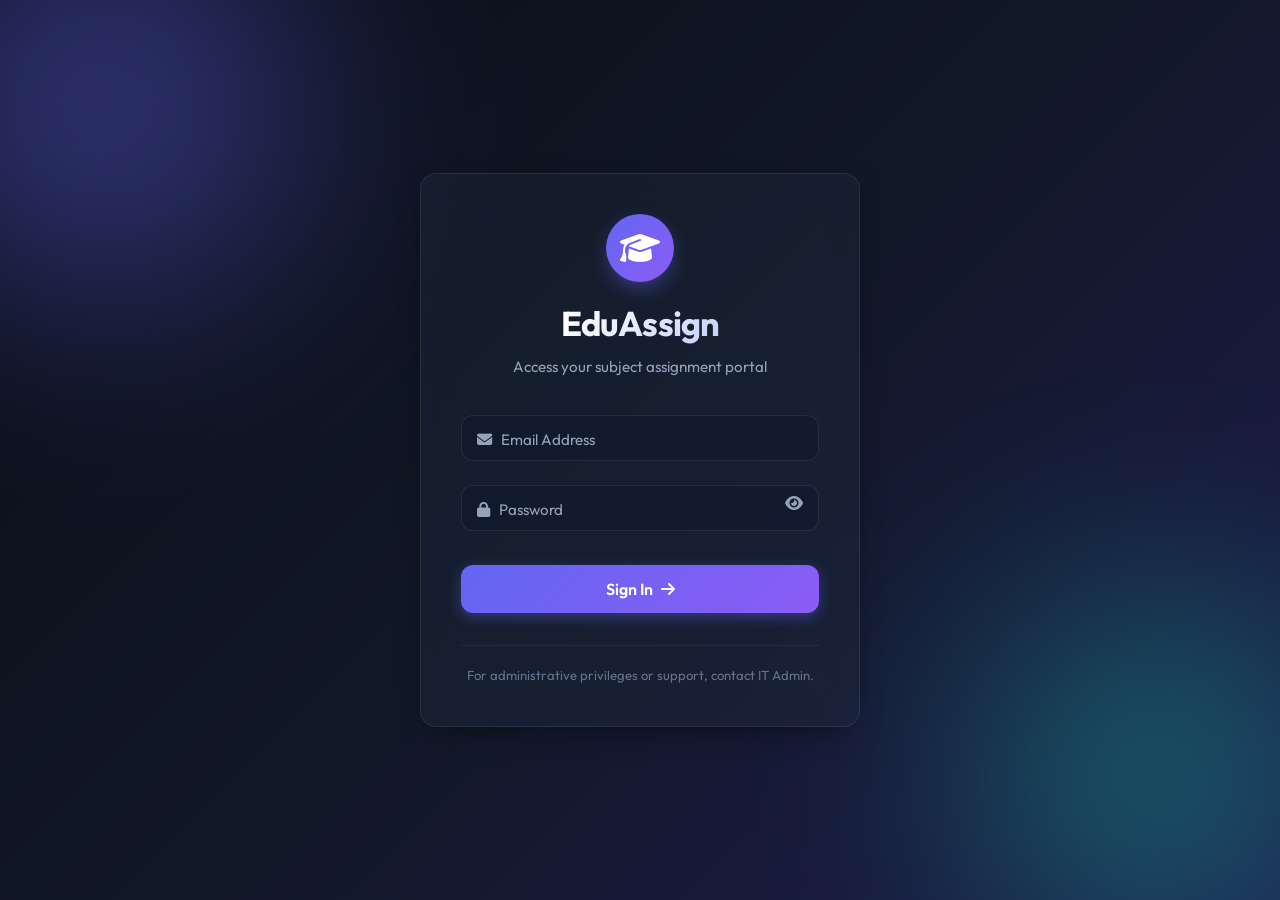
<file: src/main/resources/static/index.html>
<!DOCTYPE html>
<html lang="en">
<head>
    <meta charset="UTF-8">
    <meta name="viewport" content="width=device-width, initial-scale=1.0">
    <title>EduAssign Redirecting...</title>
    <script>
        window.addEventListener('DOMContentLoaded', () => {
            const currentUser = JSON.parse(sessionStorage.getItem('currentUser'));
            if (!currentUser) {
                window.location.href = 'login.html';
            } else {
                const role = currentUser.role.toUpperCase();
                if (role === 'SUPERADMIN') {
                    window.location.href = 'superadmin.html';
                } else if (role === 'ADMIN') {
                    window.location.href = 'admin.html';
                } else {
                    window.location.href = 'faculty.html';
                }
            }
        });
    </script>
</head>
<body style="background: #090d16; color: #fff; font-family: sans-serif; display: flex; justify-content: center; align-items: center; height: 100vh; margin: 0;">
    <div style="text-align: center;">
        <h2 style="font-weight: 300; margin-bottom: 10px;">Loading EduAssign...</h2>
        <div style="width: 40px; height: 40px; border: 3px solid rgba(99, 102, 241, 0.3); border-top-color: #6366f1; border-radius: 50%; animation: spin 1s linear infinite; margin: 20px auto;"></div>
    </div>
    <style>
        @keyframes spin {
            to { transform: rotate(360deg); }
        }
    </style>
</body>
</html>
</file>
<file: src/main/resources/static/css/common.css>
/* Common CSS for EduAssign - Premium Aesthetics */
@import url('https://fonts.googleapis.com/css2?family=Outfit:wght@300;400;500;600;700;800&display=swap');

:root {
  --bg-gradient: linear-gradient(135deg, #090d16 0%, #111827 50%, #1e1b4b 100%);
  --panel-bg: rgba(30, 41, 59, 0.45);
  --panel-border: rgba(255, 255, 255, 0.08);
  --panel-hover-border: rgba(99, 102, 241, 0.3);
  --font-family: 'Outfit', -apple-system, BlinkMacSystemFont, "Segoe UI", Roboto, sans-serif;
  
  --primary: #6366f1;
  --primary-gradient: linear-gradient(135deg, #6366f1 0%, #8b5cf6 100%);
  --primary-hover: #4f46e5;
  
  --secondary: #14b8a6;
  --secondary-gradient: linear-gradient(135deg, #14b8a6 0%, #0d9488 100%);
  
  --text-main: #f8fafc;
  --text-muted: #94a3b8;
  --text-disabled: #64748b;
  
  --success: #10b981;
  --error: #f43f5e;
  --warning: #f59e0b;
  
  --transition-smooth: all 0.3s cubic-bezier(0.4, 0, 0.2, 1);
  --border-radius-lg: 16px;
  --border-radius-md: 12px;
  --border-radius-sm: 8px;
  
  --box-shadow: 0 10px 30px -10px rgba(0, 0, 0, 0.5);
  --glow-shadow: 0 0 20px rgba(99, 102, 241, 0.25);
}

* {
  margin: 0;
  padding: 0;
  box-sizing: border-box;
}

body {
  font-family: var(--font-family);
  background: var(--bg-gradient);
  color: var(--text-main);
  min-height: 100vh;
  overflow-x: hidden;
  line-height: 1.5;
}

/* Custom Scrollbar */
::-webkit-scrollbar {
  width: 8px;
  height: 8px;
}
::-webkit-scrollbar-track {
  background: rgba(15, 23, 42, 0.6);
}
::-webkit-scrollbar-thumb {
  background: rgba(99, 102, 241, 0.3);
  border-radius: 4px;
}
::-webkit-scrollbar-thumb:hover {
  background: rgba(99, 102, 241, 0.6);
}

/* Glassmorphism Panel */
.glass-panel {
  background: var(--panel-bg);
  backdrop-filter: blur(16px);
  -webkit-backdrop-filter: blur(16px);
  border: 1px solid var(--panel-border);
  border-radius: var(--border-radius-lg);
  box-shadow: var(--box-shadow);
  transition: var(--transition-smooth);
}

.glass-panel:hover {
  border-color: rgba(255, 255, 255, 0.12);
}

/* Toast Notifications */
#toast-container {
  position: fixed;
  bottom: 24px;
  right: 24px;
  z-index: 9999;
  display: flex;
  flex-direction: column;
  gap: 12px;
  max-width: 380px;
  width: 100%;
  pointer-events: none;
}

.toast {
  pointer-events: auto;
  cursor: pointer;
  background: rgba(15, 23, 42, 0.9);
  backdrop-filter: blur(8px);
  border-left: 4px solid var(--primary);
  border-top: 1px solid rgba(255,255,255,0.05);
  border-bottom: 1px solid rgba(255,255,255,0.05);
  border-right: 1px solid rgba(255,255,255,0.05);
  border-radius: var(--border-radius-sm);
  color: var(--text-main);
  padding: 16px;
  display: flex;
  align-items: center;
  gap: 12px;
  box-shadow: 0 10px 15px -3px rgba(0, 0, 0, 0.3);
  transform: translateX(120%);
  transition: all 0.4s cubic-bezier(0.175, 0.885, 0.32, 1.275);
}

.toast.show {
  transform: translateX(0);
}

.toast.success {
  border-left-color: var(--success);
}
.toast.error {
  border-left-color: var(--error);
}
.toast.warning {
  border-left-color: var(--warning);
}

.toast i {
  font-size: 1.25rem;
}
.toast.success i { color: var(--success); }
.toast.error i { color: var(--error); }
.toast.warning i { color: var(--warning); }

.toast-content {
  flex-grow: 1;
}
.toast-title {
  font-weight: 600;
  font-size: 0.95rem;
  margin-bottom: 2px;
}
.toast-message {
  font-size: 0.85rem;
  color: var(--text-muted);
}

/* Buttons */
.btn {
  display: inline-flex;
  align-items: center;
  justify-content: center;
  gap: 8px;
  font-family: var(--font-family);
  font-size: 0.95rem;
  font-weight: 500;
  padding: 10px 20px;
  border-radius: var(--border-radius-md);
  border: none;
  cursor: pointer;
  transition: var(--transition-smooth);
}
.btn:disabled {
  opacity: 0.55;
  cursor: not-allowed;
  pointer-events: none;
  box-shadow: none !important;
}

.btn-primary {
  background: var(--primary-gradient);
  color: #fff;
  box-shadow: 0 4px 14px 0 rgba(99, 102, 241, 0.4);
}
.btn-primary:hover {
  transform: translateY(-2px);
  box-shadow: 0 6px 20px 0 rgba(99, 102, 241, 0.6), var(--glow-shadow);
}
.btn-primary:active {
  transform: translateY(0);
}

.btn-secondary {
  background: var(--secondary-gradient);
  color: #fff;
  box-shadow: 0 4px 14px 0 rgba(20, 184, 166, 0.4);
}
.btn-secondary:hover {
  transform: translateY(-2px);
  box-shadow: 0 6px 20px 0 rgba(20, 184, 166, 0.6);
}

.btn-danger {
  background: linear-gradient(135deg, #f43f5e 0%, #e11d48 100%);
  color: #fff;
  box-shadow: 0 4px 14px 0 rgba(244, 63, 94, 0.4);
}
.btn-danger:hover {
  transform: translateY(-2px);
  box-shadow: 0 6px 20px 0 rgba(244, 63, 94, 0.6);
}

.btn-ghost {
  background: transparent;
  color: var(--text-muted);
  border: 1px solid var(--panel-border);
}
.btn-ghost:hover {
  background: rgba(255, 255, 255, 0.05);
  color: var(--text-main);
  border-color: rgba(255, 255, 255, 0.2);
}

/* Modals */
.modal-overlay {
  position: fixed;
  top: 0;
  left: 0;
  right: 0;
  bottom: 0;
  background: rgba(15, 23, 42, 0.75);
  backdrop-filter: blur(8px);
  z-index: 5000;
  display: flex;
  align-items: center;
  justify-content: center;
  opacity: 0;
  pointer-events: none;
  transition: var(--transition-smooth);
}

.modal-overlay.active {
  opacity: 1;
  pointer-events: auto;
}

.modal-container {
  width: 100%;
  max-width: 520px;
  margin: 16px;
  transform: scale(0.9);
  opacity: 0;
  transition: var(--transition-smooth);
}

.modal-overlay.active .modal-container {
  transform: scale(1);
  opacity: 1;
}

.modal-header {
  padding: 20px 24px;
  border-bottom: 1px solid var(--panel-border);
  display: flex;
  align-items: center;
  justify-content: space-between;
}

.modal-title {
  font-size: 1.25rem;
  font-weight: 600;
}

.modal-close {
  background: transparent;
  border: none;
  color: var(--text-muted);
  font-size: 1.25rem;
  cursor: pointer;
  transition: var(--transition-smooth);
}
.modal-close:hover {
  color: var(--text-main);
}

.modal-body {
  padding: 24px;
}

.modal-footer {
  padding: 20px 24px;
  border-top: 1px solid var(--panel-border);
  display: flex;
  justify-content: flex-end;
  gap: 12px;
}

/* Forms styling */
.form-group {
  margin-bottom: 20px;
}
.form-group label {
  display: block;
  font-size: 0.88rem;
  font-weight: 500;
  color: var(--text-muted);
  margin-bottom: 8px;
}
.form-control {
  width: 100%;
  background: rgba(15, 23, 42, 0.4);
  border: 1px solid var(--panel-border);
  border-radius: var(--border-radius-md);
  padding: 12px 16px;
  color: var(--text-main);
  font-family: var(--font-family);
  font-size: 0.95rem;
  transition: var(--transition-smooth);
}
select option {
  background-color: #0f172a !important;
  color: var(--text-main) !important;
}
.form-control:focus {
  outline: none;
  border-color: var(--primary);
  box-shadow: 0 0 0 3px rgba(99, 102, 241, 0.15);
}

/* Floating Label Animation */
.input-wrapper {
  position: relative;
  margin-bottom: 24px;
}
.input-wrapper input, .input-wrapper select {
  width: 100%;
  background: rgba(15, 23, 42, 0.45);
  border: 1px solid var(--panel-border);
  border-radius: var(--border-radius-md);
  padding: 16px 16px 8px 16px;
  color: var(--text-main);
  font-size: 1rem;
  font-family: var(--font-family);
  transition: var(--transition-smooth);
}
.input-wrapper label {
  position: absolute;
  left: 16px;
  top: 14px;
  color: var(--text-muted);
  pointer-events: none;
  transition: var(--transition-smooth);
  font-size: 0.95rem;
}
.input-wrapper input:focus ~ label,
.input-wrapper input:not(:placeholder-shown) ~ label,
.input-wrapper select:focus ~ label,
.input-wrapper select:not([value=""]) ~ label {
  top: 6px;
  font-size: 0.75rem;
  color: var(--primary);
}
.input-wrapper input:focus, .input-wrapper select:focus {
  outline: none;
  border-color: var(--primary);
  box-shadow: 0 0 0 3px rgba(99, 102, 241, 0.15);
}

/* Table Style */
.table-responsive {
  width: 100%;
  overflow-x: auto;
}
.table {
  width: 100%;
  border-collapse: collapse;
  text-align: left;
}
.table th {
  padding: 16px;
  font-weight: 600;
  color: var(--text-muted);
  border-bottom: 2px solid var(--panel-border);
  font-size: 0.88rem;
  text-transform: uppercase;
  letter-spacing: 0.05em;
}
.table td {
  padding: 16px;
  border-bottom: 1px solid var(--panel-border);
  font-size: 0.95rem;
  color: var(--text-main);
  vertical-align: middle;
}
.table tbody tr {
  transition: var(--transition-smooth);
}
.table tbody tr:hover {
  background: rgba(255, 255, 255, 0.02);
}

/* Password Toggle Styles */
.password-toggle-wrapper {
  position: relative;
  width: 100%;
}
.password-toggle-wrapper input {
  padding-right: 40px !important;
}
.password-toggle {
  position: absolute;
  right: 12px;
  top: 50%;
  transform: translateY(-50%);
  background: none;
  border: none;
  color: var(--text-muted);
  cursor: pointer;
  z-index: 10;
  display: flex;
  align-items: center;
  justify-content: center;
  transition: var(--transition-smooth);
}
.password-toggle:hover {
  color: var(--primary);
}

/* File Clear / Remove Button */
.file-clear-btn {
  display: inline-flex;
  align-items: center;
  justify-content: center;
  background: rgba(239, 68, 68, 0.15);
  color: #EF4444;
  border: 1px solid rgba(239, 68, 68, 0.4);
  border-radius: 50%;
  width: 24px;
  height: 24px;
  cursor: pointer;
  margin-left: 8px;
  vertical-align: middle;
  transition: all 0.2s ease;
  font-size: 0.75rem;
}
.file-clear-btn:hover {
  background: #EF4444;
  color: #ffffff;
  transform: scale(1.1);
}

/* User Avatar Header Styles */
.user-avatar-wrapper {
  width: 40px;
  height: 40px;
  position: relative;
  border-radius: 50%;
  border: 2px solid var(--panel-border);
  background: var(--panel-bg);
  overflow: hidden;
  display: flex;
  align-items: center;
  justify-content: center;
  cursor: pointer;
  transition: var(--transition-smooth);
}
.user-avatar-wrapper:hover {
  border-color: var(--primary);
}
.header-avatar-img {
  width: 100%;
  height: 100%;
  object-fit: cover;
}
.header-avatar-initials {
  width: 100%;
  height: 100%;
  display: flex;
  align-items: center;
  justify-content: center;
  font-weight: 700;
  font-size: 0.9rem;
  background: var(--primary-gradient);
  color: #ffffff;
}

/* Profile Photo Upload Widget Styles (WhatsApp Style) */
.profile-photo-container {
  display: flex;
  flex-direction: column;
  align-items: center;
  gap: 16px;
  margin-bottom: 24px;
  position: relative;
}

.profile-avatar-preview-wrapper {
  width: 150px;
  height: 150px;
  border-radius: 50%;
  border: 4px solid rgba(255, 255, 255, 0.15);
  box-shadow: 0 10px 25px rgba(0, 0, 0, 0.3);
  overflow: hidden;
  background: var(--panel-bg);
  position: relative;
  display: flex;
  align-items: center;
  justify-content: center;
  cursor: pointer;
  transition: all 0.3s cubic-bezier(0.4, 0, 0.2, 1);
}

.profile-avatar-preview-wrapper:hover {
  border-color: var(--primary);
  transform: scale(1.03);
  box-shadow: 0 12px 30px rgba(0, 0, 0, 0.4), var(--glow-shadow);
}

.profile-avatar-preview-wrapper img {
  width: 100%;
  height: 100%;
  object-fit: cover;
}

/* Hover overlay inside the circular avatar */
.avatar-hover-overlay {
  position: absolute;
  top: 0;
  left: 0;
  width: 100%;
  height: 100%;
  background: rgba(0, 0, 0, 0.65);
  display: flex;
  flex-direction: column;
  align-items: center;
  justify-content: center;
  opacity: 0;
  transition: opacity 0.3s ease;
  color: white;
  text-align: center;
  padding: 10px;
}

.profile-avatar-preview-wrapper:hover .avatar-hover-overlay {
  opacity: 1;
}

.avatar-hover-overlay i {
  font-size: 1.8rem;
  margin-bottom: 6px;
  color: var(--primary-light);
}

.avatar-hover-overlay span {
  font-size: 0.72rem;
  font-weight: 600;
  text-transform: uppercase;
  letter-spacing: 0.5px;
  line-height: 1.2;
}

.profile-avatar-preview-wrapper .header-avatar-initials {
  font-size: 3rem;
  font-weight: 700;
  color: var(--primary-light);
}

.photo-remove-btn {
  display: inline-flex;
  align-items: center;
  gap: 6px;
  padding: 6px 14px;
  font-size: 0.8rem;
  font-weight: 600;
  border-radius: var(--border-radius-sm);
  background: rgba(239, 68, 68, 0.1);
  color: var(--error);
  border: 1px solid rgba(239, 68, 68, 0.2);
  cursor: pointer;
  transition: all 0.2s ease;
}

.photo-remove-btn:hover {
  background: rgba(239, 68, 68, 0.2);
  transform: translateY(-1px);
}
</file>
<file: src/main/resources/static/css/admin.css>
/* CSS for Admin Dashboard */

.dashboard-layout {
  display: grid;
  grid-template-columns: 280px 1fr;
  min-height: 100vh;
}

/* Sidebar Styles */
.sidebar {
  margin: 16px;
  margin-right: 8px;
  padding: 32px 20px;
  display: flex;
  flex-direction: column;
  height: calc(100vh - 32px);
  position: sticky;
  top: 16px;
}

.sidebar-brand {
  display: flex;
  align-items: center;
  gap: 12px;
  font-size: 1.4rem;
  font-weight: 800;
  margin-bottom: 30px;
  background: var(--primary-gradient);
  -webkit-background-clip: text;
  -webkit-text-fill-color: transparent;
}

.sidebar-brand i {
  color: var(--primary);
  -webkit-text-fill-color: initial;
}

.sidebar-nav {
  display: flex;
  flex-direction: column;
  gap: 6px;
  flex-grow: 1;
}

.nav-item {
  display: flex;
  align-items: center;
  gap: 12px;
  padding: 12px 14px;
  color: var(--text-muted);
  text-decoration: none;
  font-weight: 500;
  border-radius: var(--border-radius-md);
  transition: var(--transition-smooth);
}

.nav-item:hover {
  background: rgba(255, 255, 255, 0.03);
  color: var(--text-main);
}

.nav-item.active {
  background: rgba(99, 102, 241, 0.12);
  color: #fff;
  border-left: 3px solid var(--primary);
  border-radius: 0 var(--border-radius-md) var(--border-radius-md) 0;
}

.sidebar-footer {
  margin-top: auto;
}

/* Main Content Styles */
.main-content {
  padding: 16px;
  display: flex;
  flex-direction: column;
  gap: 20px;
  overflow-y: auto;
  height: 100vh;
}

.main-header {
  padding: 20px 32px;
  display: flex;
  justify-content: space-between;
  align-items: center;
}

.main-header h2 {
  font-size: 1.5rem;
  font-weight: 700;
  margin-bottom: 4px;
}

.main-header p {
  color: var(--text-muted);
  font-size: 0.88rem;
}

.header-profile {
  display: flex;
  align-items: center;
  gap: 14px;
}

.avatar-icon {
  width: 40px;
  height: 40px;
  border-radius: 50%;
  background: var(--primary-gradient);
  display: flex;
  align-items: center;
  justify-content: center;
  font-weight: 700;
  font-size: 1rem;
}

.profile-info h4 {
  font-size: 0.9rem;
  font-weight: 600;
}

.profile-info span {
  font-size: 0.78rem;
  color: var(--text-muted);
}

/* Tab Content Visibility */
.tab-content {
  display: none;
}

.tab-content.active {
  display: block;
}

.section-container {
  padding: 24px;
  margin-bottom: 20px;
}

.section-actions {
  display: flex;
  justify-content: space-between;
  align-items: center;
  margin-bottom: 20px;
}

.section-actions h3 {
  font-size: 1.25rem;
  font-weight: 600;
  margin-bottom: 4px;
}

.section-actions p {
  color: var(--text-muted);
  font-size: 0.85rem;
}

/* Search bar styling */
.search-bar-wrapper {
  position: relative;
  margin-bottom: 20px;
}

.search-bar-wrapper input {
  padding-left: 44px;
}

.search-icon {
  position: absolute;
  left: 16px;
  top: 14px;
  color: var(--text-muted);
  font-size: 0.95rem;
}

/* Grid Layouts for Tabs */
.tab-grid {
  display: grid;
  grid-template-columns: 2.2fr 1fr;
  gap: 20px;
}

.col-span-2 {
  grid-column: span 2;
}
.col-span-3 {
  grid-column: span 1 / span 3;
}

@media (min-width: 1200px) {
  .col-span-3 {
    grid-column: span 1;
  }
}

/* File Dropzones */
.file-dropzone {
  border: 2px dashed var(--panel-border);
  border-radius: var(--border-radius-lg);
  padding: 30px 20px;
  text-align: center;
  background: rgba(15, 23, 42, 0.25);
  cursor: pointer;
  transition: var(--transition-smooth);
}

.file-dropzone.dragover {
  border-color: var(--primary);
  background: rgba(99, 102, 241, 0.08);
}

.file-icon {
  font-size: 2.25rem;
  color: var(--text-muted);
  margin-bottom: 12px;
  transition: var(--transition-smooth);
}

.file-dropzone:hover .file-icon {
  color: var(--primary);
  transform: translateY(-2px);
}

.file-dropzone p {
  font-size: 0.85rem;
  color: var(--text-muted);
  margin-bottom: 8px;
}

.file-name-display {
  font-size: 0.78rem;
  color: var(--secondary);
  font-weight: 500;
  display: block;
  word-break: break-all;
}

/* Config Grid */
.config-grid {
  display: grid;
  grid-template-columns: 1fr 1fr;
  gap: 20px;
}

/* Profile Form styling */
.profile-card {
  max-width: 600px;
  padding: 32px;
}

/* Deadline status */
.status-box {
  background: rgba(15, 23, 42, 0.3);
  border: 1px solid var(--panel-border);
  border-radius: var(--border-radius-md);
  padding: 20px;
  margin-top: 15px;
}

.status-badge {
  display: inline-flex;
  align-items: center;
  gap: 6px;
  padding: 6px 12px;
  border-radius: 20px;
  font-size: 0.82rem;
  font-weight: 600;
}

.status-badge.active {
  background: rgba(16, 185, 129, 0.12);
  color: var(--success);
  border: 1px solid rgba(16, 185, 129, 0.2);
}

.status-badge.expired {
  background: rgba(244, 63, 94, 0.12);
  color: var(--error);
  border: 1px solid rgba(244, 63, 94, 0.2);
}

/* Allocation Workspace Grid */
.allocation-grid {
  display: grid;
  grid-template-columns: 1fr 2fr;
  gap: 20px;
}

/* Preferences preview list */
.preferences-preview {
  background: rgba(15, 23, 42, 0.35);
  border: 1px solid var(--panel-border);
  border-radius: var(--border-radius-md);
  padding: 12px 16px;
}

/* Action button icons styling */
.action-btn {
  background: transparent;
  border: none;
  cursor: pointer;
  padding: 6px 10px;
  border-radius: var(--border-radius-sm);
  transition: var(--transition-smooth);
}
.action-btn-edit {
  color: var(--secondary);
}
.action-btn-edit:hover {
  background: rgba(20, 184, 166, 0.1);
}
.action-btn-delete {
  color: var(--error);
}
.action-btn-delete:hover {
  background: rgba(244, 63, 94, 0.1);
}

@media (max-width: 992px) {
  .dashboard-layout {
    grid-template-columns: 1fr;
  }
  .sidebar {
    height: auto;
    position: static;
    margin-right: 16px;
  }
  .tab-grid, .config-grid, .allocation-grid {
    grid-template-columns: 1fr;
  }
  .col-span-3, .col-span-2 {
    grid-column: span 1;
  }
}
</file>
<file: src/main/resources/static/css/faculty.css>
/* CSS for Faculty Dashboard */

.faculty-layout {
  padding: 16px;
  max-width: 1400px;
  margin: 0 auto;
  min-height: 100vh;
  display: flex;
  flex-direction: column;
  gap: 20px;
}

/* Navbar styles */
.navbar {
  padding: 16px 24px;
  display: flex;
  justify-content: space-between;
  align-items: center;
}

.navbar-brand {
  display: flex;
  align-items: center;
  gap: 12px;
  font-size: 1.4rem;
  font-weight: 800;
  background: var(--primary-gradient);
  -webkit-background-clip: text;
  -webkit-text-fill-color: transparent;
}

.navbar-brand i {
  color: var(--primary);
  -webkit-text-fill-color: initial;
}

.navbar-actions {
  display: flex;
  align-items: center;
  gap: 16px;
}

.user-chip {
  display: flex;
  align-items: center;
  gap: 12px;
  background: rgba(255, 255, 255, 0.03);
  border: 1px solid var(--panel-border);
  padding: 6px 16px 6px 6px;
  border-radius: 30px;
}

.avatar-sm {
  width: 32px;
  height: 32px;
  border-radius: 50%;
  background: var(--primary-gradient);
  display: flex;
  align-items: center;
  justify-content: center;
  font-weight: 700;
  font-size: 0.85rem;
  color: #fff;
}

.user-meta {
  display: flex;
  flex-direction: column;
  line-height: 1.2;
}

.user-meta span {
  font-size: 0.88rem;
  font-weight: 600;
}

.user-meta small {
  font-size: 0.72rem;
  color: var(--text-muted);
}

/* Main Container Grid */
.main-container {
  display: flex;
  flex-direction: column;
  gap: 20px;
  flex-grow: 1;
}

/* Info Banner */
.info-banner {
  display: flex;
  gap: 16px;
  padding: 20px 24px;
  align-items: flex-start;
  border-left: 4px solid var(--secondary);
}

.banner-icon {
  font-size: 1.75rem;
  color: var(--secondary);
  margin-top: 2px;
}

.banner-body h4 {
  font-size: 1.1rem;
  font-weight: 600;
  margin-bottom: 4px;
}

.banner-body p {
  font-size: 0.9rem;
  color: var(--text-muted);
}

.countdown-clock {
  margin-top: 10px;
  font-size: 1.05rem;
  font-weight: 700;
  color: var(--secondary);
  display: inline-flex;
  align-items: center;
  gap: 6px;
  background: rgba(20, 184, 166, 0.1);
  padding: 4px 12px;
  border-radius: var(--border-radius-sm);
  border: 1px solid rgba(20, 184, 166, 0.2);
}

/* Dashboard Grid */
.dashboard-grid {
  display: grid;
  grid-template-columns: 1.2fr 1.8fr;
  gap: 20px;
}

.left-column, .right-column {
  display: flex;
  flex-direction: column;
}

.profile-card, .allocation-card, .selection-card {
  padding: 24px;
}

.card-header {
  display: flex;
  justify-content: space-between;
  align-items: center;
  margin-bottom: 6px;
}

.card-header h3 {
  font-size: 1.25rem;
  font-weight: 600;
}

/* Checkbox Subject list styling */
.subject-selection-list {
  background: rgba(15, 23, 42, 0.3);
  border: 1px solid var(--panel-border);
  border-radius: var(--border-radius-md);
  max-height: 400px;
  overflow-y: auto;
  padding: 12px;
  display: flex;
  flex-direction: column;
  gap: 8px;
}

.subject-item {
  display: flex;
  align-items: center;
  gap: 12px;
  padding: 12px;
  border-radius: var(--border-radius-sm);
  border: 1px solid transparent;
  transition: var(--transition-smooth);
  cursor: pointer;
  user-select: none;
}

.subject-item:hover {
  background: rgba(255, 255, 255, 0.03);
  border-color: rgba(255, 255, 255, 0.05);
}

.subject-item.selected {
  background: rgba(99, 102, 241, 0.06);
  border-color: rgba(99, 102, 241, 0.15);
}

.subject-item input[type="checkbox"] {
  width: 18px;
  height: 18px;
  border-radius: 4px;
  accent-color: var(--primary);
  cursor: pointer;
}

.subject-details {
  display: flex;
  flex-direction: column;
  flex-grow: 1;
}

.subject-details span {
  font-size: 0.95rem;
  font-weight: 500;
}

.subject-details small {
  font-size: 0.78rem;
  color: var(--text-muted);
}

/* Search Box positioning */
.search-box-wrapper {
  position: relative;
}
.search-box-wrapper input {
  padding-left: 40px;
}
.search-box-wrapper .search-icon {
  position: absolute;
  left: 14px;
  top: 14px;
  color: var(--text-muted);
  font-size: 0.9rem;
}

/* No allocations style */
.no-allocations {
  text-align: center;
  padding: 40px 20px;
  color: var(--text-muted);
  border: 1px dashed var(--panel-border);
  border-radius: var(--border-radius-md);
  background: rgba(15, 23, 42, 0.15);
}

.no-allocations i {
  font-size: 2rem;
  margin-bottom: 12px;
  color: var(--text-disabled);
}

.no-allocations p {
  font-size: 0.88rem;
}

/* Allocation List Item */
.allocation-item {
  display: flex;
  align-items: center;
  justify-content: space-between;
  padding: 14px 16px;
  background: rgba(15, 23, 42, 0.25);
  border: 1px solid var(--panel-border);
  border-radius: var(--border-radius-md);
  margin-bottom: 10px;
  transition: var(--transition-smooth);
}

.allocation-item:hover {
  border-color: rgba(99, 102, 241, 0.25);
  transform: translateX(2px);
}

.alloc-details h5 {
  font-size: 0.95rem;
  font-weight: 600;
  margin-bottom: 2px;
}

.alloc-details p {
  font-size: 0.78rem;
  color: var(--text-muted);
}

.alloc-badge {
  background: rgba(20, 184, 166, 0.12);
  color: var(--secondary);
  padding: 4px 10px;
  border-radius: 20px;
  font-size: 0.78rem;
  font-weight: 600;
  border: 1px solid rgba(20, 184, 166, 0.2);
}

/* Status Badges */
.status-badge {
  display: inline-flex;
  padding: 4px 10px;
  border-radius: 20px;
  font-size: 0.75rem;
  font-weight: 600;
  text-transform: uppercase;
}
.status-badge.open {
  background: rgba(20, 184, 166, 0.1);
  color: var(--secondary);
  border: 1px solid rgba(20, 184, 166, 0.2);
}
.status-badge.closed {
  background: rgba(244, 63, 94, 0.1);
  color: var(--error);
  border: 1px solid rgba(244, 63, 94, 0.2);
}

.disabled-list {
  pointer-events: none;
  opacity: 0.7;
}

.pref-index-indicator {
  width: 28px;
  height: 28px;
  border-radius: 50%;
  border: 2px solid var(--panel-border);
  display: flex;
  align-items: center;
  justify-content: center;
  font-weight: 700;
  font-size: 0.9rem;
  color: transparent;
  background: transparent;
  transition: all 0.25s cubic-bezier(0.4, 0, 0.2, 1);
  margin-right: 12px;
  flex-shrink: 0;
}

.subject-item.selected .pref-index-indicator {
  border-color: var(--secondary);
  background: var(--secondary-gradient);
  color: #fff !important;
  box-shadow: 0 0 10px rgba(20, 184, 166, 0.35);
  transform: scale(1.08);
}

@media (max-width: 992px) {
  .dashboard-grid {
    grid-template-columns: 1fr;
  }
  .navbar {
    flex-direction: column;
    gap: 12px;
    align-items: flex-start;
  }
  .navbar-actions {
    width: 100%;
    justify-content: space-between;
  }
}

/* Auto Random Opt-In Styling */
.auto-random-optin-card {
  background: rgba(99, 102, 241, 0.08);
  border: 1.5px solid var(--primary);
  border-radius: var(--border-radius-md);
  box-shadow: 0 4px 14px rgba(99, 102, 241, 0.12);
  transition: all 0.3s ease;
}

.auto-random-optin-card:hover {
  background: rgba(99, 102, 241, 0.12);
  border-color: var(--secondary);
  box-shadow: 0 6px 18px rgba(99, 102, 241, 0.2);
}

.completed-subjects-card {
  background: rgba(245, 158, 11, 0.08);
  border: 2px solid rgba(245, 158, 11, 0.4);
  border-radius: var(--border-radius-md);
  box-shadow: 0 4px 16px rgba(245, 158, 11, 0.15);
  animation: pulseHighlight 2s infinite alternate;
}

@keyframes pulseHighlight {
  0% { border-color: rgba(245, 158, 11, 0.4); box-shadow: 0 4px 16px rgba(245, 158, 11, 0.15); }
  100% { border-color: var(--secondary); box-shadow: 0 4px 22px rgba(20, 184, 166, 0.25); }
}

@keyframes bounceIcon {
  0%, 20%, 50%, 80%, 100% { transform: translateY(0); }
  40% { transform: translateY(-12px); }
  60% { transform: translateY(-6px); }
}

.fa-bounce {
  animation: bounceIcon 1.5s infinite;
  display: inline-block;
}
</file>
<file: src/main/resources/static/css/login.css>
/* Styles specific to the login page */

.login-container {
  display: flex;
  justify-content: center;
  align-items: center;
  min-height: 100vh;
  padding: 24px;
  position: relative;
  background: var(--bg-gradient);
  overflow: hidden;
}

/* Glowing background orbs */
.login-container::before,
.login-container::after {
  content: '';
  position: absolute;
  border-radius: 50%;
  filter: blur(120px);
  z-index: 0;
  opacity: 0.45;
  pointer-events: none;
}

.login-container::before {
  width: 400px;
  height: 400px;
  background: var(--primary);
  top: -100px;
  left: -100px;
  animation: floatOrb 12s infinite alternate ease-in-out;
}

.login-container::after {
  width: 350px;
  height: 350px;
  background: var(--secondary);
  bottom: -50px;
  right: -50px;
  animation: floatOrb 10s infinite alternate-reverse ease-in-out;
}

@keyframes floatOrb {
  0% { transform: translateY(0) scale(1); }
  100% { transform: translateY(30px) scale(1.15); }
}

.login-card {
  width: 100%;
  max-width: 440px;
  padding: 40px;
  z-index: 10;
  position: relative;
}

.login-header {
  text-align: center;
  margin-bottom: 36px;
}

.logo-area {
  width: 68px;
  height: 68px;
  background: var(--primary-gradient);
  border-radius: 50%;
  display: flex;
  align-items: center;
  justify-content: center;
  margin: 0 auto 16px auto;
  box-shadow: 0 8px 20px -4px rgba(99, 102, 241, 0.5);
  font-size: 2rem;
  color: #fff;
}

.login-header h1 {
  font-size: 2.15rem;
  font-weight: 700;
  margin-bottom: 6px;
  letter-spacing: -0.025em;
  background: linear-gradient(135deg, #fff 30%, #a5b4fc 100%);
  -webkit-background-clip: text;
  -webkit-text-fill-color: transparent;
}

.login-header p {
  color: var(--text-muted);
  font-size: 0.95rem;
}

/* Floating label adjustments with icons */
.input-wrapper .icon-prefix {
  margin-right: 6px;
  color: var(--text-muted);
  font-size: 0.95rem;
}

.password-toggle {
  position: absolute;
  right: 16px;
  top: 18px;
  cursor: pointer;
  color: var(--text-muted);
  transition: var(--transition-smooth);
  z-index: 100;
  pointer-events: auto;
}

.password-toggle:hover {
  color: var(--text-main);
}

.btn-block {
  width: 100%;
  padding: 14px;
  font-size: 1rem;
  font-weight: 600;
  margin-top: 10px;
}

.portal-footer {
  text-align: center;
  margin-top: 32px;
  padding-top: 20px;
  border-top: 1px solid rgba(255, 255, 255, 0.05);
}

.portal-footer p {
  font-size: 0.82rem;
  color: var(--text-disabled);
}
</file>
<file: src/main/resources/static/css/superadmin.css>
/* CSS for Super Admin Dashboard */

.dashboard-layout {
  display: grid;
  grid-template-columns: 280px 1fr;
  min-height: 100vh;
}

/* Sidebar Styles */
.sidebar {
  margin: 16px;
  margin-right: 8px;
  padding: 32px 20px;
  display: flex;
  flex-direction: column;
  height: calc(100vh - 32px);
  position: sticky;
  top: 16px;
}

.sidebar-brand {
  display: flex;
  align-items: center;
  gap: 12px;
  font-size: 1.4rem;
  font-weight: 800;
  margin-bottom: 40px;
  background: var(--primary-gradient);
  -webkit-background-clip: text;
  -webkit-text-fill-color: transparent;
}

.sidebar-brand i {
  color: var(--primary);
  -webkit-text-fill-color: initial;
}

.sidebar-nav {
  display: flex;
  flex-direction: column;
  gap: 8px;
  flex-grow: 1;
}

.nav-item {
  display: flex;
  align-items: center;
  gap: 12px;
  padding: 14px 16px;
  color: var(--text-muted);
  text-decoration: none;
  font-weight: 500;
  border-radius: var(--border-radius-md);
  transition: var(--transition-smooth);
}

.nav-item:hover {
  background: rgba(255, 255, 255, 0.03);
  color: var(--text-main);
}

.nav-item.active {
  background: rgba(99, 102, 241, 0.12);
  color: #fff;
  border-left: 3px solid var(--primary);
  border-radius: 0 var(--border-radius-md) var(--border-radius-md) 0;
}

.sidebar-footer {
  margin-top: auto;
}

/* Main Content Styles */
.main-content {
  padding: 16px;
  display: flex;
  flex-direction: column;
  gap: 20px;
  overflow-y: auto;
  height: 100vh;
}

.main-header {
  padding: 24px 32px;
  display: flex;
  justify-content: space-between;
  align-items: center;
}

.main-header h2 {
  font-size: 1.6rem;
  font-weight: 700;
  margin-bottom: 4px;
}

.main-header p {
  color: var(--text-muted);
  font-size: 0.9rem;
}

.header-profile {
  display: flex;
  align-items: center;
  gap: 16px;
}

.avatar-icon {
  width: 44px;
  height: 44px;
  border-radius: 50%;
  background: var(--primary-gradient);
  display: flex;
  align-items: center;
  justify-content: center;
  font-weight: 700;
  font-size: 1.1rem;
}

.profile-info h4 {
  font-size: 0.95rem;
  font-weight: 600;
}

.profile-info span {
  font-size: 0.8rem;
  color: var(--text-muted);
}

/* Tab Content Visibility */
.tab-content {
  display: none;
}

.tab-content.active {
  display: block;
}

.section-container {
  padding: 32px;
}

.section-header {
  margin-bottom: 24px;
}

.section-header h3 {
  font-size: 1.35rem;
  font-weight: 600;
  margin-bottom: 6px;
}

.section-header p {
  color: var(--text-muted);
  font-size: 0.9rem;
}

/* Role Badges */
.badge {
  display: inline-flex;
  align-items: center;
  gap: 6px;
  padding: 4px 10px;
  border-radius: 20px;
  font-size: 0.78rem;
  font-weight: 600;
  text-transform: uppercase;
}

.badge-admin {
  background: rgba(20, 184, 166, 0.12);
  color: var(--secondary);
  border: 1px solid rgba(20, 184, 166, 0.2);
}

.badge-faculty {
  background: rgba(99, 102, 241, 0.12);
  color: var(--primary);
  border: 1px solid rgba(99, 102, 241, 0.2);
}

.badge-draft {
  background: rgba(245, 158, 11, 0.12);
  color: var(--warning);
  border: 1px solid rgba(245, 158, 11, 0.2);
}

.badge-finalized {
  background: rgba(16, 185, 129, 0.12);
  color: var(--success);
  border: 1px solid rgba(16, 185, 129, 0.2);
}

/* Profile Form styling */
.profile-card {
  max-width: 600px;
  padding: 32px;
}

@media (max-width: 992px) {
  .dashboard-layout {
    grid-template-columns: 1fr;
  }
  .sidebar {
    height: auto;
    position: static;
    margin-right: 16px;
  }
}
</file>
